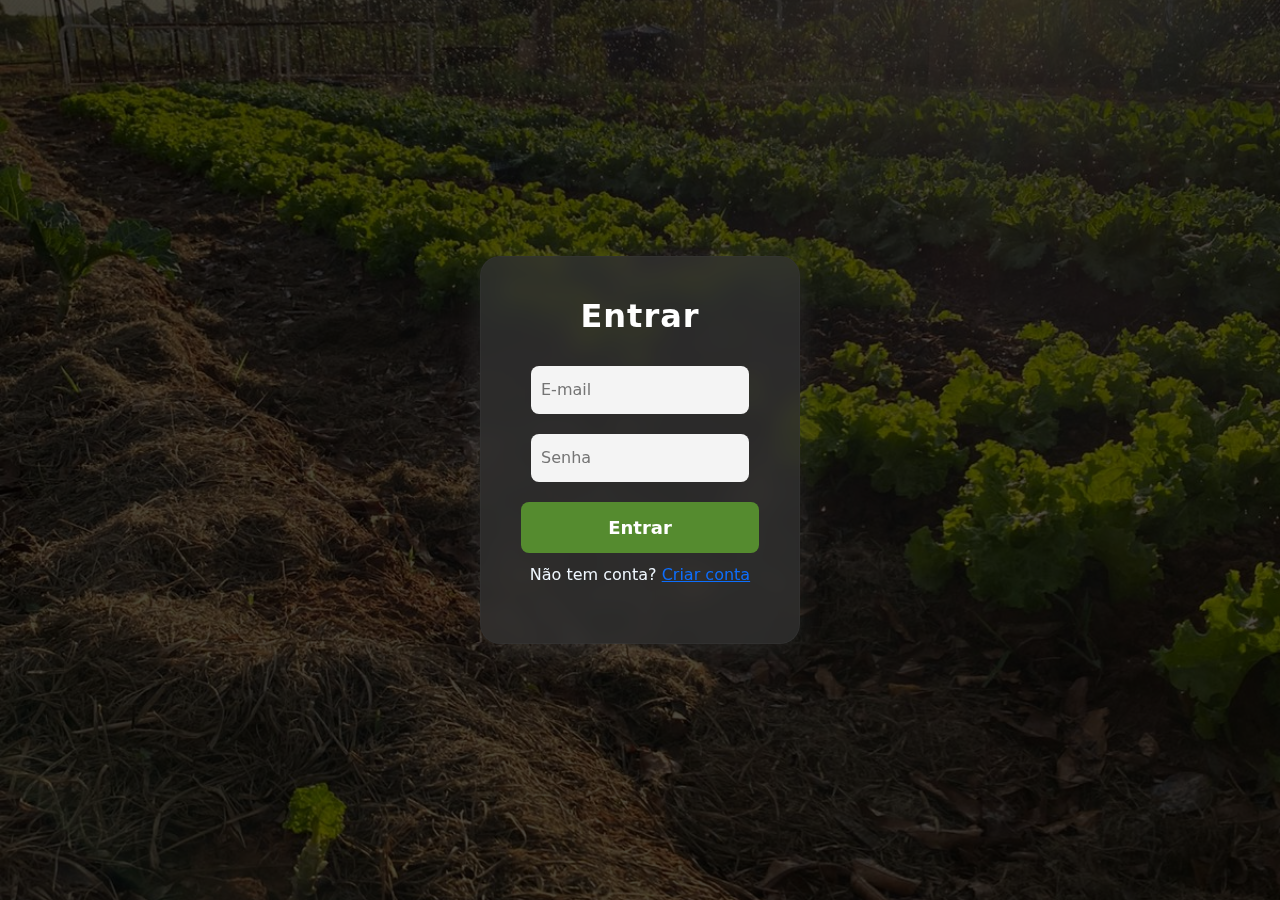
<file: startbootstrap-shop-homepage-gh-pages/index.html>
<!DOCTYPE html>
<html lang="pt-BR">
<head>
  <meta charset="utf-8">
  <meta name="viewport" content="width=device-width, initial-scale=1, shrink-to-fit=no">
  <title>Horta Delivery</title>
  <link rel="icon" href="assets/green minimalist garden and coffee logo (1).png">
  <link href="https://cdn.jsdelivr.net/npm/bootstrap-icons@1.5.0/font/bootstrap-icons.css" rel="stylesheet">
  <link href="assets/css/styles.css" rel="stylesheet">
  <link href="assets/css/custom.css" rel="stylesheet">
</head>
<body>
  <nav class="navbar navbar-expand-lg navbar-light bg-light">
    <div class="container px-4 px-lg-5">
      <a class="navbar-brand" href="index.html">HORTA DELIVERY</a>
      <button class="navbar-toggler" type="button" data-bs-toggle="collapse" data-bs-target="#navbarSupportedContent">
        <span class="navbar-toggler-icon"></span>
      </button>
      <div class="collapse navbar-collapse" id="navbarSupportedContent">
        <ul class="navbar-nav me-auto mb-2 mb-lg-0 ms-lg-4">
          <li class="nav-item"><a class="nav-link" href="index.html">Início</a></li>
          <li class="nav-item"><a class="nav-link" href="sobre/startbootstrap-grayscale-gh-pages/sobre.html">Sobre</a></li>
          <li class="nav-item"><a class="nav-link" href="login.html">Login</a></li>
           <li class="nav-item"><a class="nav-link" href="pedidos.html">Meus Pedidos</a></li>
           <li class="nav-item"><a class="nav-link" href="editar-produtos.html">Gerenciar produtos</a></li> 
           <li class="nav-item"><a class="nav-link" href="editar-usuario.html">Gerenciar usuarios</a></li> 
           <li class="nav-item"><a class="nav-link" href="vendas.html">Gerenciar vendas</a></li> 

         <li class="nav-item"><a class="nav-link" href="login.html" onclick="logoutUser()">Logout</a></li>

        </ul>
        <form class="d-flex">
          <a class="btn btn-outline-dark" href="cart.html">
            <i class="bi-cart-fill me-1"></i>
            Carrinho
            <span class="badge bg-dark text-white ms-1 rounded-pill" id="cart-count">0</span>
          </a>
        </form>
      </div>
    </div>
  </nav>

  <!-- Header -->
  <header class="header-personalizado py-5">
    <div class="container px-4 px-lg-5 my-5">
      <div class="text-center">
        <h1 class="display-4 fw-bolder">Bem-vindo à nossa loja!</h1>
        <p class="lead fw-normal mb-0">
          Na Horta Solidária Delivery, cada alimento leva esperança, solidariedade e um pouco de amor.
        </p>
      </div>
    </div>
  </header>

  <!-- Produtos -->
  <section class="py-5">
    <div class="container px-4 px-lg-5 mt-5">
      <div class="row gx-4 gx-lg-5 row-cols-2 row-cols-md-3 row-cols-xl-4 justify-content-center" id="produtos-container">
        <!-- Produtos serão inseridos pelo JS -->
      </div>
    </div>
  </section>

  <footer class="py-5 bg-dark">
    <div class="container">
      <p class="m-0 text-center text-white">
        Entregando alimentos frescos e promovendo responsabilidade social.
      </p>
    </div>
  </footer>

  <script type="module" src="assets/js/pages/index.js"></script>
  <script src="https://cdn.jsdelivr.net/npm/bootstrap@5.2.3/dist/js/bootstrap.bundle.min.js"></script>
</body>
</html>
</file>
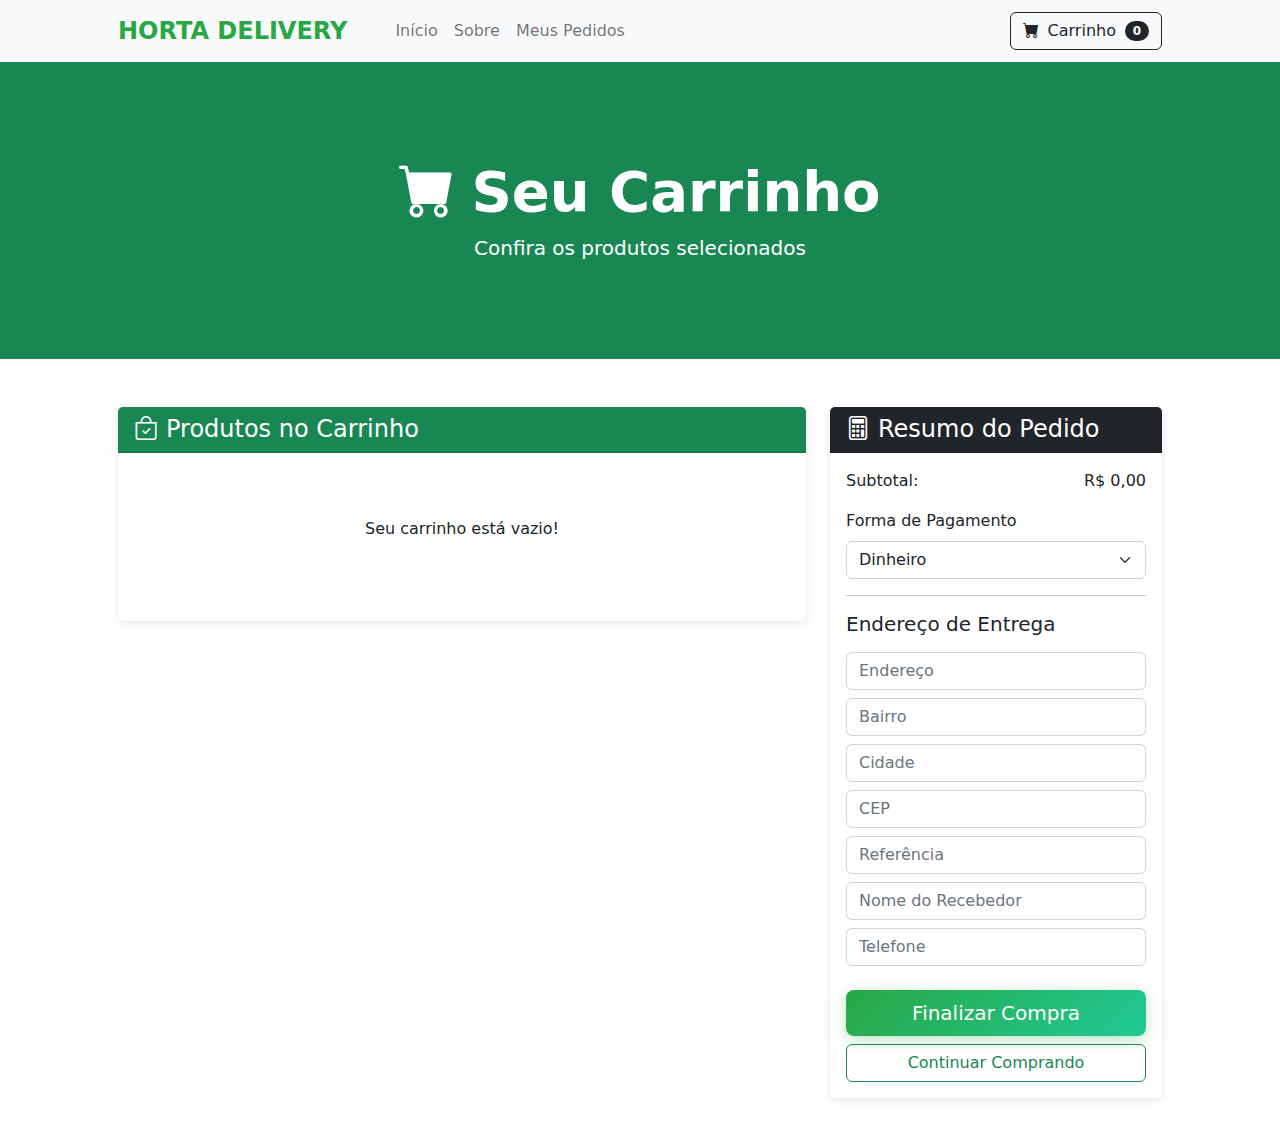
<file: startbootstrap-shop-homepage-gh-pages/cart.html>
<!DOCTYPE html>
<html lang="pt-BR">
<head>
    <meta charset="utf-8" />
    <meta name="viewport" content="width=device-width, initial-scale=1, shrink-to-fit=no" />
    <title>Carrinho - Horta Delivery</title>
    <link rel="icon" href="assets/green minimalist garden and coffee logo (1).png" />
    <link href="https://cdn.jsdelivr.net/npm/bootstrap-icons@1.5.0/font/bootstrap-icons.css" rel="stylesheet" />
    <link href="assets/css/styles.css" rel="stylesheet" />
    <link href="assets/css/custom.css" rel="stylesheet" />
</head>
<body>

<nav class="navbar navbar-expand-lg navbar-light bg-light">
  <div class="container px-4 px-lg-5">
    <a class="navbar-brand" href="index.html">HORTA DELIVERY</a>
    <div class="collapse navbar-collapse" id="navbarSupportedContent">
      <ul class="navbar-nav me-auto mb-2 mb-lg-0 ms-lg-4">
        <li class="nav-item"><a class="nav-link" href="index.html">Início</a></li>
        <li class="nav-item"><a class="nav-link" href="sobre/startbootstrap-grayscale-gh-pages/sobre.html">Sobre</a></li>
        <li class="nav-item"><a class="nav-link" href="pedidos.html">Meus Pedidos</a></li>
      </ul>
      <a class="btn btn-outline-dark" href="cart.html">
        <i class="bi-cart-fill me-1"></i>
        Carrinho
        <span class="badge bg-dark text-white ms-1 rounded-pill" id="cart-count">0</span>
      </a>
    </div>
  </div>
</nav>

<header class="bg-success py-5">
  <div class="container px-4 px-lg-5 my-5 text-center text-white">
    <h1 class="display-4 fw-bolder"><i class="bi-cart-fill me-3"></i>Seu Carrinho</h1>
    <p class="lead fw-normal mb-0">Confira os produtos selecionados</p>
  </div>
</header>


<section class="py-5">
  <div class="container px-4 px-lg-5">
    <div class="row">
      
      <div class="col-lg-8">
        <div class="card">
          <div class="card-header bg-success text-white">
            <h4 class="mb-0"><i class="bi-bag-check me-2"></i>Produtos no Carrinho</h4>
          </div>
          <div class="card-body" id="cart-items">
          </div>
        </div>
      </div>

      <div class="col-lg-4">
        <div class="card">
          <div class="card-header bg-dark text-white">
            <h4 class="mb-0"><i class="bi-calculator me-2"></i>Resumo do Pedido</h4>
          </div>
          <div class="card-body">

  
  <div class="d-flex justify-content-between mb-3">
    <span>Subtotal:</span>
    <span id="cart-total">R$ 0,00</span>
  </div>

  <div class="mb-3">
  <label for="formaPagamento" class="form-label">Forma de Pagamento</label>
  <select id="formaPagamento" class="form-select">
    <option value="DINHEIRO" selected>Dinheiro</option>
    <option value="PIX">PIX</option>
  </select>
</div>


  <hr>

<h5 class="mt-3 mb-3">Endereço de Entrega</h5>

<div class="mb-2">
  <input id="enderecoEntrega" class="form-control" placeholder="Endereço" required>
</div>

<div class="mb-2">
  <input id="bairroEntrega" class="form-control" placeholder="Bairro" required>
</div>

<div class="mb-2">
  <input id="cidadeEntrega" class="form-control" placeholder="Cidade" required>
</div>

<div class="mb-2">
  <input id="cepEntrega" class="form-control" placeholder="CEP" required>
</div>

<div class="mb-2">
  <input id="referenciaEntrega" class="form-control" placeholder="Referência" required>
</div>

<div class="mb-2">
  <input id="nomeRecebedor" class="form-control" placeholder="Nome do Recebedor" required>
</div>

<div class="mb-3">
  <input id="telefoneContato" class="form-control" placeholder="Telefone" required>
</div>

<div class="d-grid gap-2 mt-4">
  <button class="btn btn-success btn-lg" id="checkout-btn" onclick="checkout()">Finalizar Compra</button>
  <a href="index.html" class="btn btn-outline-success">Continuar Comprando</a>
</div>


</div>
        </div>
      </div>
    </div>
  </div>
</section>

<script type="module" src="assets/js/pages/cart.js"></script>
<script>
  document.addEventListener('DOMContentLoaded', function() {
    renderCart();
    updateCartCount();
  });
</script>

</body>
</html>
</file>
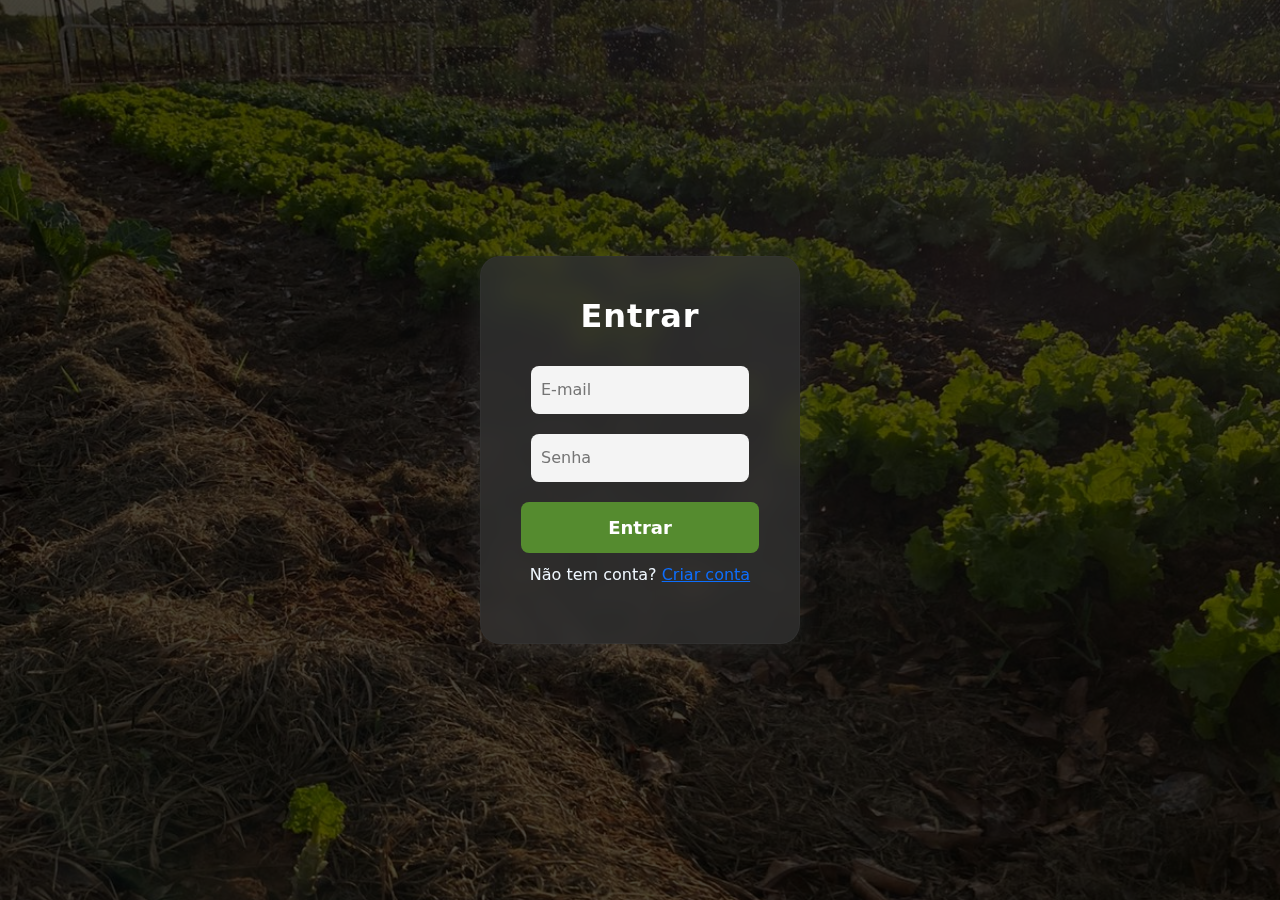
<file: startbootstrap-shop-homepage-gh-pages/editar-produtos.html>
<!DOCTYPE html>
<html lang="pt-BR">
  <head>
    <meta charset="utf-8" />
    <meta name="viewport" content="width=device-width, initial-scale=1" />
    <title>Painel de Produtos - Admin</title>

    
    <link
      href="https://cdn.jsdelivr.net/npm/bootstrap@5.3.0/dist/css/bootstrap.min.css"
      rel="stylesheet"
    />

    <style>
      body {
        background-color: #f8f9fa;
      }

      .navbar {
        background-color: #198754;
      }

      .navbar-brand,
      .nav-link,
      .navbar-text {
        color: white !important;
      }

      .table th,
      .table td {
        vertical-align: middle;
      }

      .btn {
        margin-right: 6px;
      }
    </style>
  </head>

  <body>
    
    <nav class="navbar navbar-expand-lg mb-4">
      <div class="container-fluid">
        <a class="navbar-brand fw-bold" href="index.html">Horta Delivery</a>
        <div class="d-flex">
          <a href="index.html" class="btn btn-light btn-sm me-2">Voltar à Loja</a>
          <button class="btn btn-outline-light btn-sm" onclick="logoutUser()">Sair</button>
        </div>
      </div>
    </nav>

  
    <div class="container">
      <div class="d-flex justify-content-between align-items-center mb-3">
        <h2 class="fw-bold">Gerenciar Produtos</h2>
        <a href="novo-produto.html"><button id="btn-add" class="btn btn-success">➕ Novo Produto</button></a>
      </div>

     
      <div class="table-responsive">
        <table id="tabela-produtos" class="table table-striped table-hover align-middle">
          <thead class="table-success">
            <tr>
              <th>ID</th>
              <th>Nome</th>
              <th>Preço</th>
              <th>Estoque</th>
              <th>Grupo</th>
              
              <th>Ações</th>
            </tr>
          </thead>
          <tbody>
            <tr>
              <td colspan="7" class="text-center text-muted">Carregando produtos...</td>
            </tr>
          </tbody>
        </table>
      </div>
    </div>

  
    <div
      class="modal fade"
      id="produtoModal"
      tabindex="-1"
      aria-labelledby="produtoModalLabel"
      aria-hidden="true"
    >
      <div class="modal-dialog">
        <div class="modal-content">
          <div class="modal-header">
            <h5 class="modal-title" id="produtoModalLabel">Novo Produto</h5>
            <button
              type="button"
              class="btn-close"
              data-bs-dismiss="modal"
              aria-label="Fechar"
            ></button>
          </div>
          <div class="modal-body">
            <form id="form-produto">
              <input type="hidden" id="produto-id" />
              <div class="mb-3">
                <label class="form-label">Nome</label>
                <input type="text" id="produto-nome" class="form-control" required />
              </div>
              <div class="mb-3">
                <label class="form-label">Descrição</label>
                <textarea id="produto-descricao" class="form-control" required></textarea>
              </div>
              <div class="mb-3">
                <label class="form-label">Preço</label>
                <input type="number" id="produto-preco" class="form-control" step="0.01" required />
              </div>
              <div class="mb-3">
                <label class="form-label">Quantidade em Estoque</label>
                <input type="number" id="produto-estoque" class="form-control" required />
              </div>

              
              <div class="mb-3">
                <label class="form-label">Grupo do Produto</label>
                <select id="produto-grupo" class="form-select" required>
                  <option value="">Selecione...</option>
                  <option value="1">VERDURA</option>
                  <option value="2">LEGUME</option>
                </select>
                <div class="form-text">(Grupo enviado como ID: 1 = VERDURA, 2 = LEGUME)</div>
              </div>

              <div class="mb-3">
                <label class="form-label">URL da Imagem</label>
                <input type="text" id="produto-imagem" class="form-control" placeholder="opcional">
              </div>
            </form>
          </div>
          <div class="modal-footer">
            <button type="button" class="btn btn-secondary" data-bs-dismiss="modal">Cancelar</button>
            <button type="button" id="btn-salvar" class="btn btn-success">Salvar</button>
          </div>
        </div>
      </div>
    </div>

    <script src="https://cdn.jsdelivr.net/npm/bootstrap@5.3.0/dist/js/bootstrap.bundle.min.js"></script>

    <script type="module" src="assets/js/pages/editar-produtos.js"></script>
    <script type="module" src="assets/js/utils/auth.js"></script>
  </body>
</html>
</file>
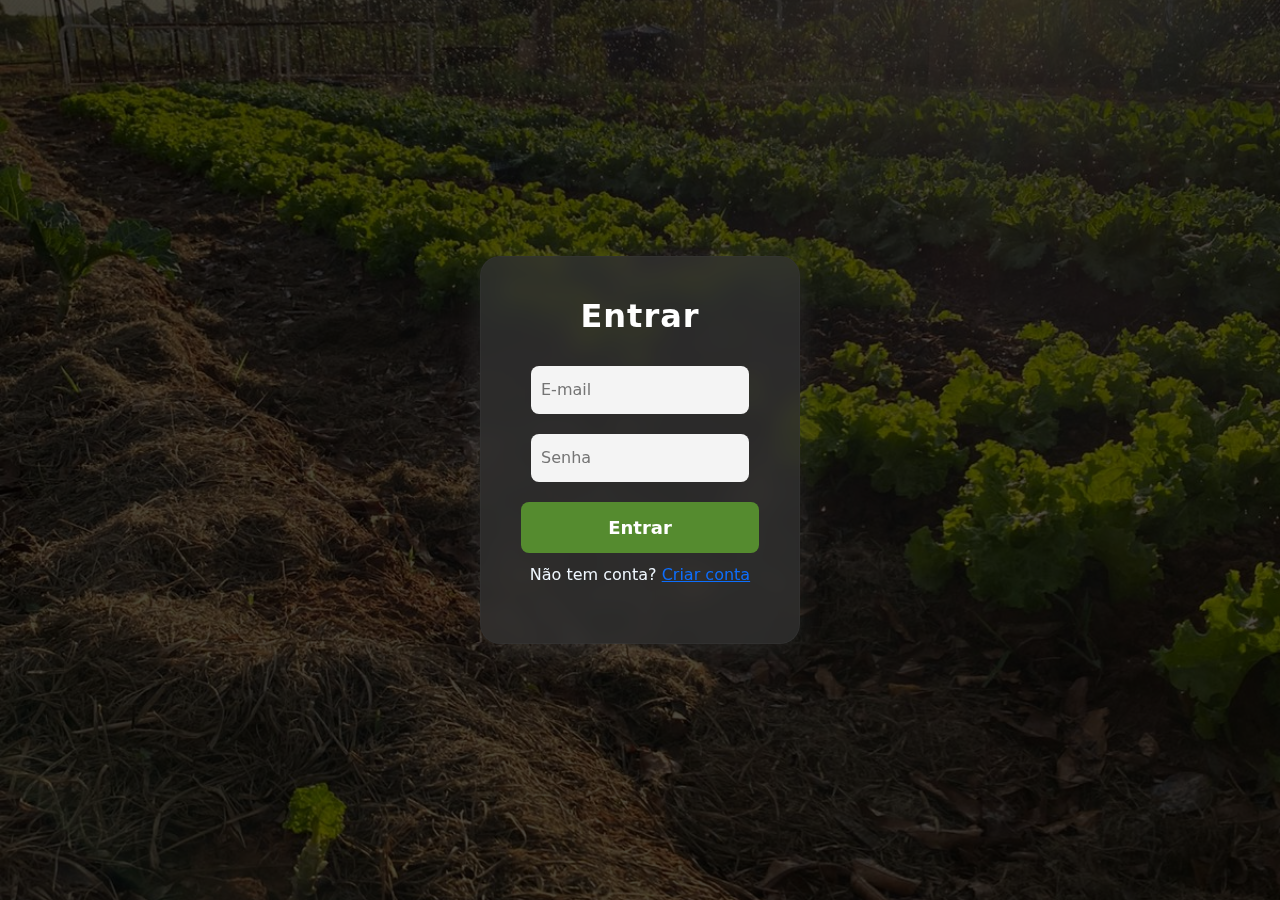
<file: startbootstrap-shop-homepage-gh-pages/editar-usuario.html>
<!DOCTYPE html>
<html lang="pt-BR">
<head>
  <meta charset="UTF-8">
  <meta name="viewport" content="width=device-width, initial-scale=1.0">
  <title>Editar Usuários - Admin</title>
  <link href="https://cdn.jsdelivr.net/npm/bootstrap@5.3.0/dist/css/bootstrap.min.css" rel="stylesheet">
  <style>
    body { background-color: #f8f9fa; }
    .navbar { background-color: #198754; }
    .navbar-brand, .nav-link, .navbar-text { color: white !important; }
    .table th, .table td { vertical-align: middle; }
    .btn { margin-right: 5px; }
    .btn-novo { margin-bottom: 15px; }
  </style>
</head>
<body>
  <!-- Navbar -->
  <nav class="navbar navbar-expand-lg mb-4">
    <div class="container-fluid">
      <a class="navbar-brand fw-bold" href="index.html">Horta Delivery</a>
      <div class="d-flex">
        <a href="index.html" class="btn btn-light btn-sm me-2">Voltar à Loja</a>
        <button class="btn btn-outline-light btn-sm" onclick="logoutUser()">Sair</button>
      </div>
    </div>
  </nav>

  <!-- Conteúdo principal -->
  <div class="container">
    <h2 class="fw-bold mb-4">Gerenciar Usuários</h2>

    <!-- Botão de criar usuário -->
    <button class="btn btn-success btn-sm btn-novo" onclick="criarUsuario()">Novo Usuário</button>

    <div class="table-responsive">
      <table id="tabela-usuarios" class="table table-striped table-hover align-middle">
        <thead class="table-success">
          <tr>
            <th>ID</th>
            <th>Nome</th>
            <th>Sobrenome</th>
            <th>Email</th>
            <th>CPF</th>
            <th>Tipo</th>
            <th>Ações</th>
          </tr>
        </thead>
        <tbody>
          <tr>
            <td colspan="7" class="text-center text-muted">Carregando usuários...</td>
          </tr>
        </tbody>
      </table>
    </div>
  </div>

  <!-- Scripts -->
  <script type="module" src="assets/js/pages/editar-usuario.js"></script>
  <script src="https://cdn.jsdelivr.net/npm/bootstrap@5.3.0/dist/js/bootstrap.bundle.min.js"></script>
  <script type="module" src="assets/js/utils/auth.js"></script>
  <!-- Modal de usuário -->
<div class="modal fade" id="usuarioModal" tabindex="-1" aria-labelledby="usuarioModalLabel" aria-hidden="true">
  <div class="modal-dialog">
    <div class="modal-content">
      <div class="modal-header">
        <h5 class="modal-title" id="usuarioModalLabel">Novo Usuário</h5>
        <button type="button" class="btn-close" data-bs-dismiss="modal" aria-label="Fechar"></button>
      </div>
      <div class="modal-body">
        <form id="form-usuario">
          <input type="hidden" id="usuario-id">
          <div class="mb-3">
            <label for="usuario-firstName" class="form-label">Nome</label>
            <input type="text" class="form-control" id="usuario-firstName" required>
          </div>
          <div class="mb-3">
            <label for="usuario-lastName" class="form-label">Sobrenome</label>
            <input type="text" class="form-control" id="usuario-lastName" required>
          </div>
          <div class="mb-3">
            <label for="usuario-email" class="form-label">Email</label>
            <input type="email" class="form-control" id="usuario-email" required>
          </div>
          <div class="mb-3">
            <label for="usuario-cpf" class="form-label">CPF</label>
            <input type="text" class="form-control" id="usuario-cpf" required>
          </div>
          <div class="mb-3">
            <label for="usuario-tipo" class="form-label">Tipo de Usuário</label>
            <select class="form-select" id="usuario-tipo" required>
              <option value="">Selecione...</option>
              <option value="CLIENTE">CLIENTE</option>
              <option value="ADMIN">ADMIN</option>
            </select>
          </div>
          <div class="mb-3">
            <label for="usuario-password" class="form-label">Senha</label>
            <input type="password" class="form-control" id="usuario-password" placeholder="Deixe em branco para manter a senha">
          </div>
        </form>
      </div>
      <div class="modal-footer">
        <button type="button" class="btn btn-secondary" data-bs-dismiss="modal">Cancelar</button>
        <button type="button" class="btn btn-success" id="btn-salvar-usuario">Salvar</button>
      </div>
    </div>
  </div>
</div>

</body>
</html>
</file>
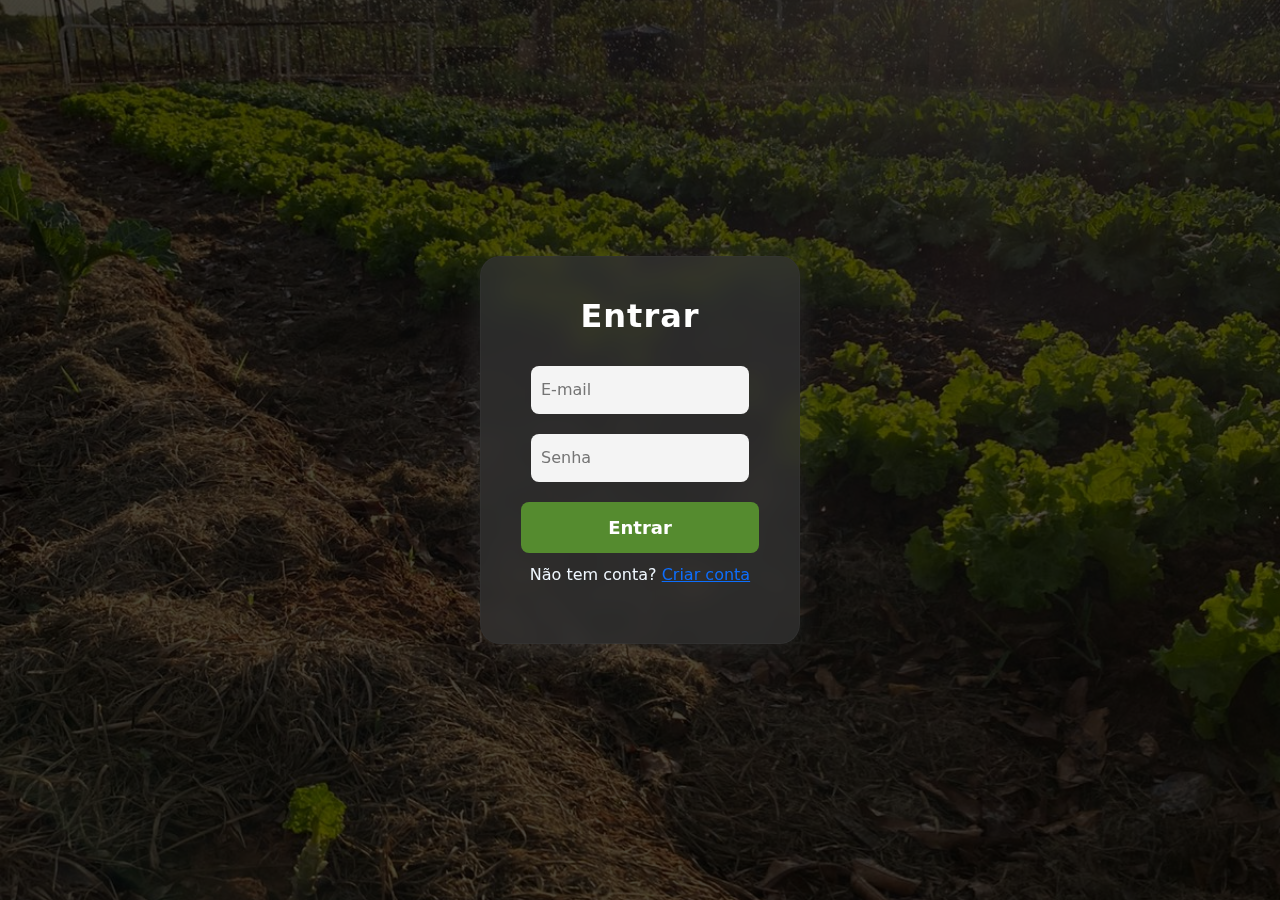
<file: startbootstrap-shop-homepage-gh-pages/login.html>
<!DOCTYPE html>
<html lang="pt-BR">
<head>
  <meta charset="UTF-8">
  <title>Login - Horta Delivery</title>
  <link rel="stylesheet" href="css/login.css">
  <link href="assets/css/styles.css" rel="stylesheet">
</head>
<body>
  <div class="form-container">
    <h2>Entrar</h2>
    <form id="loginForm">
      <input type="email" id="email" placeholder="E-mail" required>
      <input type="password" id="password" placeholder="Senha" required>
      <button type="submit">Entrar</button>
    </form>

    <p style="margin-top: 10px; text-align:center; color: aliceblue;">
      Não tem conta? <a href="register.html">Criar conta</a>
    </p>
  </div>

  <script type="module" src="assets/js/pages/login.js"></script>
</body>
</html>
</file>
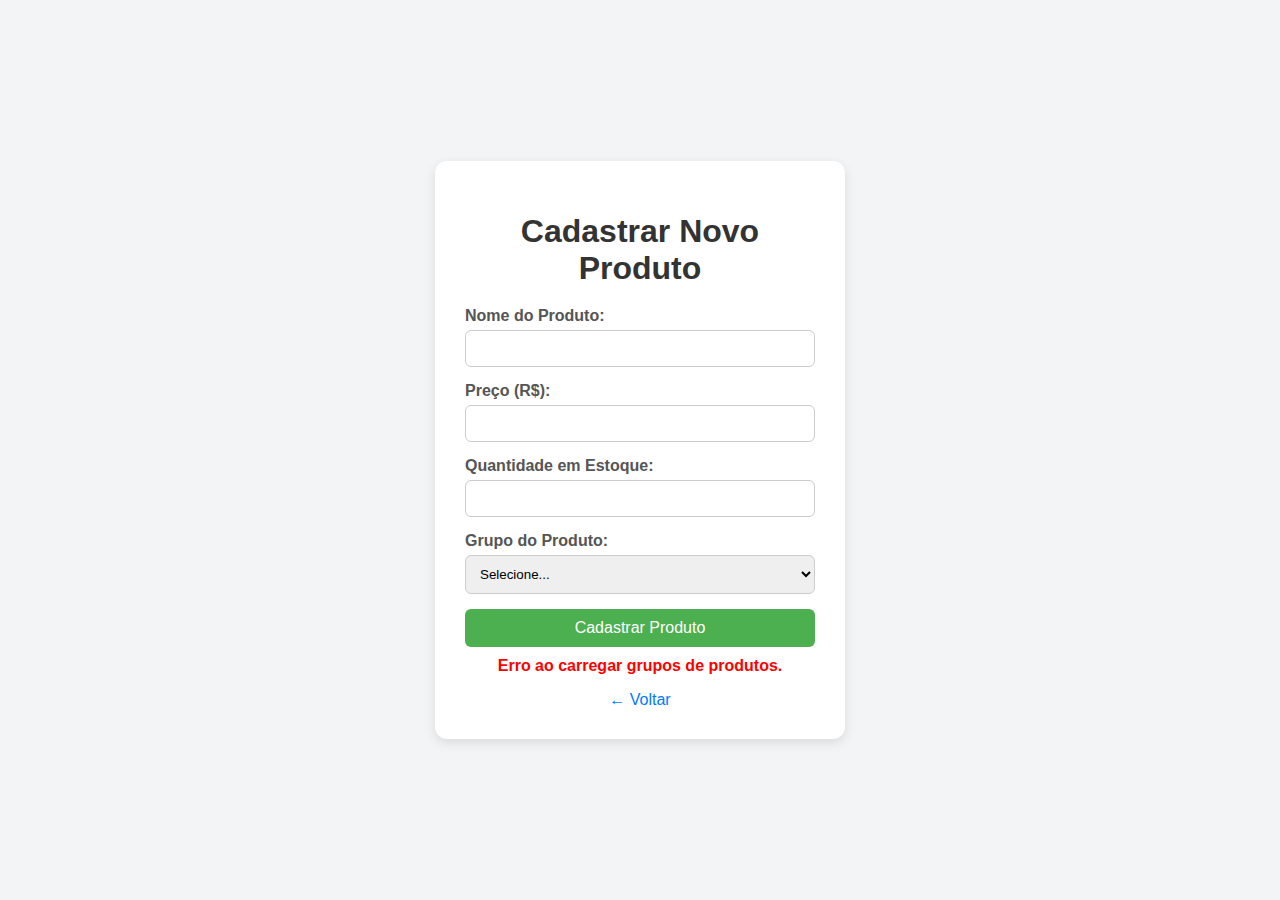
<file: startbootstrap-shop-homepage-gh-pages/novo-produto.html>
<!DOCTYPE html>
<html lang="pt-BR">
<head>
  <meta charset="UTF-8">
  <meta name="viewport" content="width=device-width, initial-scale=1.0">
  <title>Novo Produto</title>
  <link rel="stylesheet" href="assets/css/novo-produto.css">
</head>
<body>
  <div class="container">
    <h1>Cadastrar Novo Produto</h1>

    <form id="formProduto">
      <label for="nome">Nome do Produto:</label>
      <input type="text" id="nome" name="nome" required>

      <label for="preco">Preço (R$):</label>
      <input type="number" id="preco" name="preco" step="0.01" required>

      <label for="qtdEstoque">Quantidade em Estoque:</label>
      <input type="number" id="qtdEstoque" name="qtdEstoque" required>

      <label for="grupoProduto">Grupo do Produto:</label>
      <select id="grupoProduto" name="grupoProduto" required>
        <option value="">Selecione...</option>
      </select>

      <button type="submit">Cadastrar Produto</button>
    </form>

    <p id="mensagem"></p>

    <a href="index.html" class="btn-voltar">← Voltar</a>
  </div>

  <script type="module" src="assets/js/pages/novo-produto.js"></script>
</body>
</html>
</file>
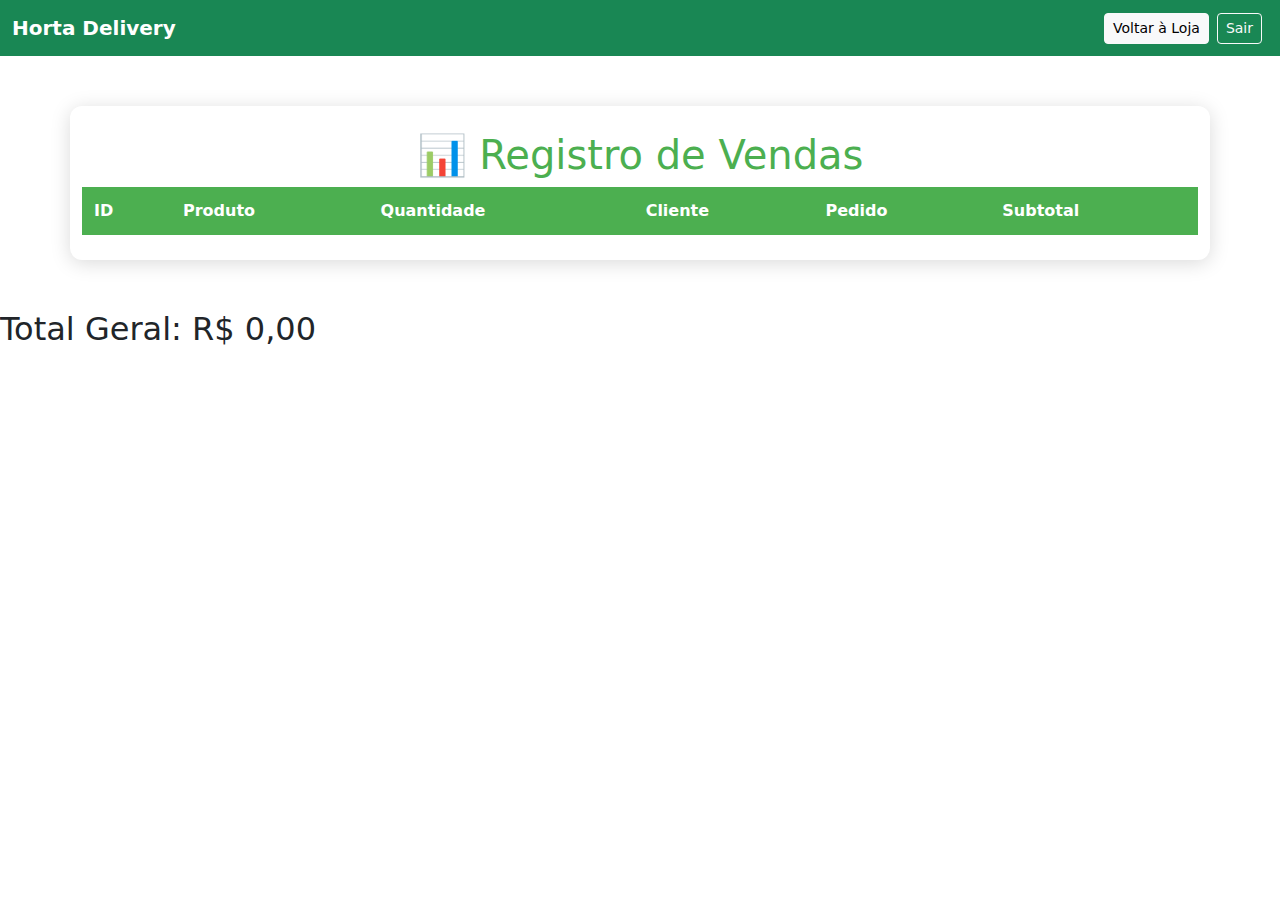
<file: startbootstrap-shop-homepage-gh-pages/vendas.html>
<!DOCTYPE html>
<html lang="pt-BR">
<head>
    <meta charset="UTF-8">
    <title>Gerenciar Vendas</title>
    <link rel="stylesheet" href="./assets/css/vendas.css">
    <link rel="stylesheet" href="./assets/css/styles.css">
</head>

<body>
    <nav class="navbar navbar-expand-lg mb-4">
      <div class="container-fluid">
        <a class="navbar-brand fw-bold" href="index.html">Horta Delivery</a>
        <div class="d-flex">
          <a href="index.html" class="btn btn-light btn-sm me-2">Voltar à Loja</a>
          <button class="btn btn-outline-light btn-sm" onclick="logoutUser()">Sair</button>
        </div>
      </div>
    </nav>

    <div class="container">
        <h1>📊 Registro de Vendas</h1>

        <table id="tabelaVendas">
            <thead>
                <tr>
                    <th>ID</th>
                    <th>Produto</th>
                    <th>Quantidade</th>
                    <th>Cliente</th>
                    <th>Pedido</th>
                    <th>Subtotal</th>
                </tr>
            </thead>
            <tbody></tbody>
        </table>
        
    </div>
<div class="total-vendas">
    <h2>Total Geral: R$ <span id="totalGeral">0,00</span></h2>
</div>



    

    <script type="module" src="./assets/js/pages/vendas.js"></script>
</body>
</html>
</file>
<file: startbootstrap-shop-homepage-gh-pages/assets/css/custom.css>
.header-personalizado {
    background: linear-gradient(135deg, #28a745 0%, #20c997 50%, #17a2b8 100%);
    color: white;
    position: relative;
    overflow: hidden;
}

.header-personalizado::before {
    content: '';
    position: absolute;
    top: 0;
    left: 0;
    right: 0;
    bottom: 0;
    background: url('data:image/svg+xml,<svg xmlns="http://www.w3.org/2000/svg" viewBox="0 0 100 100"><defs><pattern id="grain" width="100" height="100" patternUnits="userSpaceOnUse"><circle cx="25" cy="25" r="1" fill="white" opacity="0.1"/><circle cx="75" cy="75" r="1" fill="white" opacity="0.1"/><circle cx="50" cy="10" r="0.5" fill="white" opacity="0.1"/><circle cx="10" cy="60" r="0.5" fill="white" opacity="0.1"/><circle cx="90" cy="40" r="0.5" fill="white" opacity="0.1"/></pattern></defs><rect width="100" height="100" fill="url(%23grain)"/></svg>');
    pointer-events: none;
}


.card {
    transition: all 0.3s ease;
    border: none;
    box-shadow: 0 2px 10px rgba(0,0,0,0.1);
}

.card:hover {
    transform: translateY(-5px);
    box-shadow: 0 8px 25px rgba(0,0,0,0.15);
}

.card-img-top {
    height: 200px;
    object-fit: cover;
    transition: transform 0.3s ease;
}

.card:hover .card-img-top {
    transform: scale(1.05);
}

.btn {
    transition: all 0.3s ease;
}

.btn:hover {
    transform: translateY(-2px);
}

/* Seção de certificação melhorada */
.certification-section {
    background: linear-gradient(135deg, #f8f9fa 0%, #e9ecef 100%);
    padding: 4rem 0;
}

.certification-card {
    background: linear-gradient(135deg, #212529 0%, #343a40 100%);
    border-radius: 15px;
    box-shadow: 0 15px 35px rgba(0,0,0,0.2);
    position: relative;
    overflow: hidden;
}

.certification-card::before {
    content: '';
    position: absolute;
    top: 0;
    left: 0;
    right: 0;
    height: 4px;
    background: linear-gradient(90deg, #ffc107, #28a745, #17a2b8);
}

.certification-badge {
    background: linear-gradient(135deg, #ffc107 0%, #fd7e14 100%);
    color: #212529;
    padding: 0.5rem 1rem;
    border-radius: 25px;
    display: inline-block;
    font-weight: bold;
    margin-bottom: 1rem;
    box-shadow: 0 4px 15px rgba(255, 193, 7, 0.3);
}

.certification-seal {
    max-width: 200px;
    filter: drop-shadow(0 10px 20px rgba(0,0,0,0.2));
    transition: transform 0.3s ease;
}

.certification-seal:hover {
    transform: rotate(5deg) scale(1.05);
}

/* Melhorias na navegação */
.navbar-brand {
    font-weight: bold;
    font-size: 1.5rem;
    color: #28a745 !important;
    transition: color 0.3s ease;
}

.navbar-brand:hover {
    color: #20c997 !important;
}

.nav-link {
    font-weight: 500;
    transition: color 0.3s ease;
}

.nav-link:hover {
    color: #28a745 !important;
}

/* Badge do carrinho */
.badge {
    animation: pulse 2s infinite;
}

@keyframes pulse {
    0% { transform: scale(1); }
    50% { transform: scale(1.1); }
    100% { transform: scale(1); }
}

/* Responsividade melhorada */
@media (max-width: 768px) {
    .header-personalizado h1 {
        font-size: 2rem;
    }
    
    .header-personalizado p {
        font-size: 1rem;
    }
    
    .certification-card {
        margin-bottom: 2rem;
    }
    
    .certification-seal {
        max-width: 150px;
    }
    
    .card-img-top {
        height: 180px;
    }
}

@media (max-width: 576px) {
    .header-personalizado {
        padding: 2rem 0;
    }
    
    .header-personalizado h1 {
        font-size: 1.75rem;
    }
    
    .certification-card {
        padding: 2rem 1rem;
    }
    
    .certification-seal {
        max-width: 120px;
    }
}

/* Animações suaves */
.fade-in {
    animation: fadeIn 0.8s ease-in;
}

@keyframes fadeIn {
    from { opacity: 0; transform: translateY(20px); }
    to { opacity: 1; transform: translateY(0); }
}

/* Melhorias no footer */
footer {
    background: linear-gradient(135deg, #212529 0%, #343a40 100%);
}

/* Preços destacados */
.text-success {
    font-size: 1.2rem;
    font-weight: bold;
}

/* Toast notifications */
.toast-notification {
    position: fixed;
    top: 20px;
    right: 20px;
    z-index: 9999;
    animation: slideInRight 0.5s ease;
}

@keyframes slideInRight {
    from { transform: translateX(100%); opacity: 0; }
    to { transform: translateX(0); opacity: 1; }
}

/* Melhorias no carrinho */
.cart-item {
    transition: all 0.3s ease;
    border-radius: 10px;
    padding: 1rem;
    margin-bottom: 1rem;
}

.cart-item:hover {
    background-color: #f8f9fa;
    transform: translateX(5px);
}

.quantity-input {
    max-width: 80px;
}

/* Botões melhorados */
.btn-success {
    background: linear-gradient(135deg, #28a745 0%, #20c997 100%);
    border: none;
    box-shadow: 0 4px 15px rgba(40, 167, 69, 0.3);
}

.btn-success:hover {
    background: linear-gradient(135deg, #218838 0%, #1ea085 100%);
    box-shadow: 0 6px 20px rgba(40, 167, 69, 0.4);
}

.btn-outline-dark {
    transition: all 0.3s ease;
}

.btn-outline-dark:hover {
    background-color: #212529;
    transform: translateY(-2px);
    box-shadow: 0 4px 15px rgba(33, 37, 41, 0.3);
}

/* Seções com espaçamento melhorado */
section {
    padding: 4rem 0;
}

/* Ícones melhorados */
.bi {
    transition: transform 0.3s ease;
}

.btn:hover .bi {
    transform: scale(1.1);
}

/* Loading states */
.loading {
    opacity: 0.7;
    pointer-events: none;
}

.loading::after {
    content: '';
    position: absolute;
    top: 50%;
    left: 50%;
    width: 20px;
    height: 20px;
    margin: -10px 0 0 -10px;
    border: 2px solid #f3f3f3;
    border-top: 2px solid #28a745;
    border-radius: 50%;
    animation: spin 1s linear infinite;
}

@keyframes spin {
    0% { transform: rotate(0deg); }
    100% { transform: rotate(360deg); }
}
</file>
<file: startbootstrap-shop-homepage-gh-pages/css/login.css>
/* 1. Corpo e fundo */
body {
background-image: url('../pastas fotos/fondo Login.jpg');
background-size: cover;
background-position: center;
background-repeat: no-repeat;
background-attachment: fixed;


display: flex; 
justify-content: center;
align-items: center;
min-height: 100vh; 
margin: 0;
font-family: 'Arial', sans-serif; 
position: relative; 


}

body::before {
content: '';
position: absolute;
top: 0;
left: 0;
width: 100%;
height: 100%;
background-color: rgba(0, 0, 0, 0.7);
z-index: -1;
}

/* 2. Contêiner dos formulários */
.form-container {
background-color: rgba(54, 54, 54, 0.7);
backdrop-filter: blur(10px);
-webkit-backdrop-filter: blur(10px);
padding: 40px;
border-radius: 20px;
box-shadow: 0 4px 30px rgba(255, 255, 255, 0.1);
width: 320px;
text-align: center;
border: 1px solid rgba(54, 54, 54, 0.5);
z-index: 1;
}

/* 3. Títulos */
.form-container h2 {
margin-bottom: 30px;
color: #fff;
font-weight: 600;
letter-spacing: 1px;
}

/* 4. Inputs */
.form-container input {
width: calc(100% - 20px);
padding: 12px 10px;
margin-bottom: 20px;
border: none;
border-radius: 8px;
background-color: rgba(255, 255, 255, 0.95);
color: #333;
font-size: 16px;
transition: background-color 0.3s, box-shadow 0.3s;
}

.form-container input:focus {
background-color: #fff;
box-shadow: 0 0 0 3px rgba(85, 139, 47, 0.5);
outline: none;
}

/* 5. Botões */
.form-container button {
width: 100%;
padding: 12px;
background-color: #558B2F;
color: white;
border: none;
border-radius: 8px;
cursor: pointer;
font-size: 18px;
font-weight: bold;
transition: background-color 0.3s ease, transform 0.1s;
}

.form-container button:hover {
background-color: #689F38;
}

.form-container button:active {
transform: scale(0.98);
}

/* 6. Links */
.form-container p.text-center a {
color: #fff;
text-decoration: none;
font-weight: 500;
transition: color 0.3s;
}

.form-container p.text-center a:hover {
color: #A5D6A7;
}
</file>
<file: startbootstrap-shop-homepage-gh-pages/assets/css/novo-produto.css>
body {
  font-family: Arial, sans-serif;
  background-color: #f3f4f6;
  display: flex;
  align-items: center;
  justify-content: center;
  height: 100vh;
  margin: 0;
}

.container {
  background-color: white;
  padding: 30px;
  border-radius: 12px;
  box-shadow: 0 4px 12px rgba(0, 0, 0, 0.1);
  width: 350px;
}

h1 {
  text-align: center;
  color: #333;
  margin-bottom: 20px;
}

form {
  display: flex;
  flex-direction: column;
}

label {
  margin-bottom: 5px;
  color: #555;
  font-weight: bold;
}

input, select {
  padding: 10px;
  border: 1px solid #ccc;
  border-radius: 6px;
  margin-bottom: 15px;
}

button {
  background-color: #4caf50;
  color: white;
  padding: 10px;
  border: none;
  border-radius: 6px;
  cursor: pointer;
  font-size: 16px;
}

button:hover {
  background-color: #45a049;
}

#mensagem {
  text-align: center;
  font-weight: bold;
  margin-top: 10px;
}

.btn-voltar {
  display: block;
  text-align: center;
  margin-top: 15px;
  color: #007bff;
  text-decoration: none;
}
</file>
<file: startbootstrap-shop-homepage-gh-pages/assets/css/vendas.css>
.container {
    width: 90%;
    max-width: 1100px;
    margin: 50px auto;
    background: #fff;
    padding: 25px;
    border-radius: 12px;
    box-shadow: 0 3px 20px rgba(0,0,0,0.15);
}

h1 {
    text-align: center;
    margin-bottom: 25px;
    color: #4CAF50;
}

table {
    width: 100%;
    border-collapse: collapse;
}

thead tr {
    background-color: #4CAF50;
    color: white;
}

th, td {
    padding: 12px;
    border-bottom: 1px solid #ddd;
    text-align: center;
}

tbody tr:hover {
    background-color: #f5f5f5;
}

body {
        background-color: #f8f9fa;
      }

      .navbar {
        background-color: #198754;
      }

      .navbar-brand,
      .nav-link,
      .navbar-text {
        color: white !important;
      }

      .table th,
      .table td {
        vertical-align: middle;
      }

      .btn {
        margin-right: 6px;
      }
</file>
